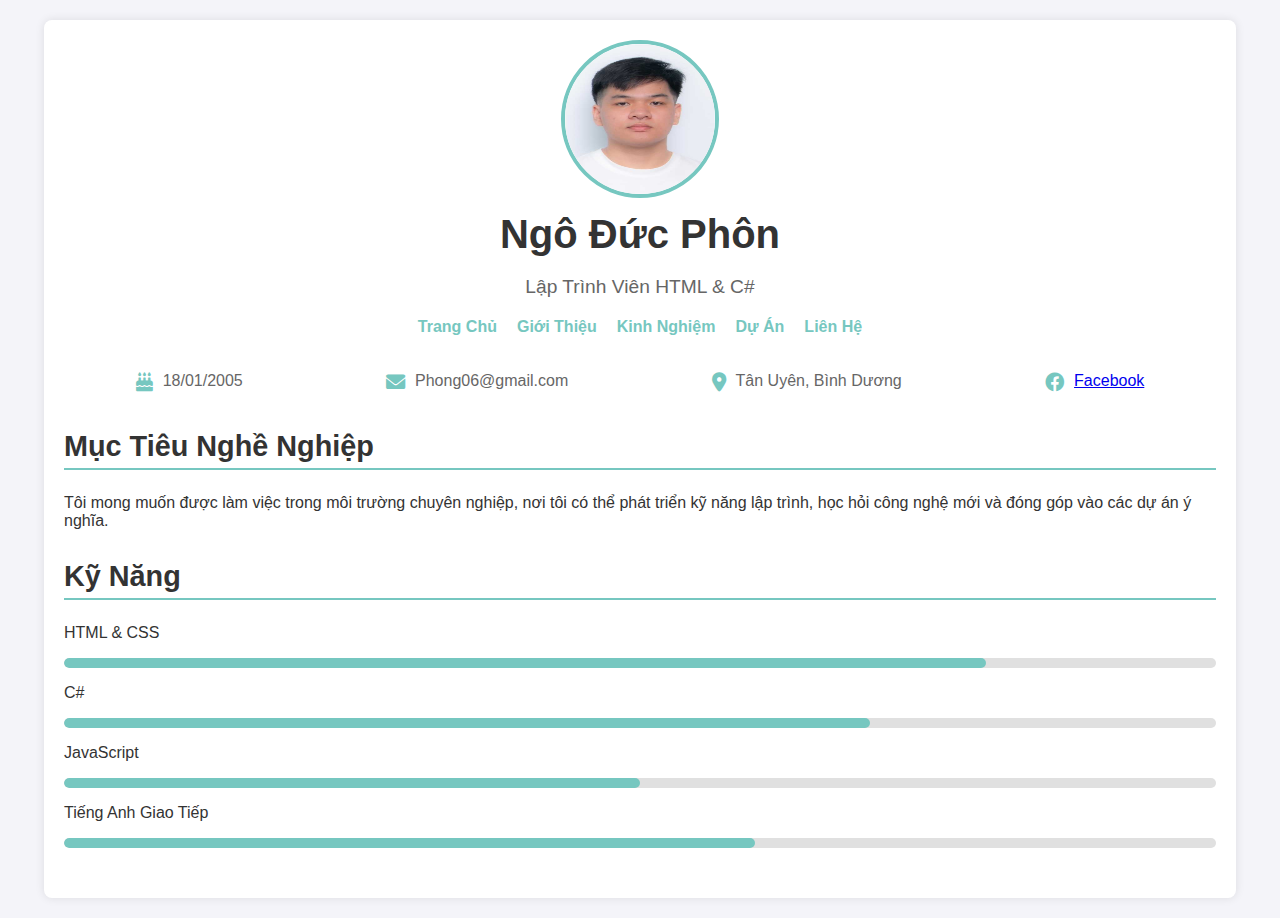
<file: index.html>
<!DOCTYPE html>
<html lang="vi">
<head>
  <meta charset="UTF-8">
  <meta name="viewport" content="width=device-width, initial-scale=1.0">
  <title>Ngô Đức Phôn - Lập Trình Viên HTML</title>
  <link rel="stylesheet" href="styles.css">
  <link rel="stylesheet" href="https://cdnjs.cloudflare.com/ajax/libs/font-awesome/6.0.0/css/all.min.css">
</head>
<body>
  <div class="container">
    <!-- Header -->
    <div class="header">
      <img src="image.png" alt="Ảnh Ngô Đức Phôn" class="avatar">
      <h1>Ngô Đức Phôn</h1>
      <p class="subtitle">Lập Trình Viên HTML &amp; C#</p>
    </div>

    <!-- Navigation -->
    <nav class="navbar">
      <ul>
        <li><a href="index.html">Trang Chủ</a></li>
        <li><a href="gioithieu.html">Giới Thiệu</a></li>
        <li><a href="kinhnghiem.html">Kinh Nghiệm</a></li>
        <li><a href="duan.html">Dự Án</a></li>
        <li><a href="lienhe.html">Liên Hệ</a></li>
      </ul>
    </nav>

    <!-- Contact Info -->
    <div class="contact-info">
      <div class="contact-item">
        <i class="fas fa-birthday-cake"></i>
        <p>18/01/2005</p>
      </div>
      <div class="contact-item">
        <i class="fas fa-envelope"></i>
        <p>Phong06@gmail.com</p>
      </div>
      <div class="contact-item">
        <i class="fas fa-map-marker-alt"></i>
        <p>Tân Uyên, Bình Dương</p>
      </div>
      <div class="contact-item">
        <i class="fab fa-facebook"></i>
        <a href="https://www.facebook.com/phon.ngo.948" target="_blank">Facebook</a>
      </div>
    </div>

    <!-- Main Content -->
    <div class="content">
      <div class="section">
        <h2>Mục Tiêu Nghề Nghiệp</h2>
        <p>
          Tôi mong muốn được làm việc trong môi trường chuyên nghiệp, nơi tôi có thể phát triển kỹ năng lập trình, học hỏi công nghệ mới và đóng góp vào các dự án ý nghĩa.
        </p>
      </div>

      <div class="section">
        <h2>Kỹ Năng</h2>
        <div class="skills">
          <div class="skill">
            <p>HTML &amp; CSS</p>
            <div class="progress">
              <div class="progress-bar" style="width: 80%;"></div>
            </div>
          </div>
          <div class="skill">
            <p>C#</p>
            <div class="progress">
              <div class="progress-bar" style="width: 70%;"></div>
            </div>
          </div>
          <div class="skill">
            <p>JavaScript</p>
            <div class="progress">
              <div class="progress-bar" style="width: 50%;"></div>
            </div>
          </div>
          <div class="skill">
            <p>Tiếng Anh Giao Tiếp</p>
            <div class="progress">
              <div class="progress-bar" style="width: 60%;"></div>
            </div>
          </div>
        </div>
      </div>
    </div>
  </div>
</body>
</html>
</file>
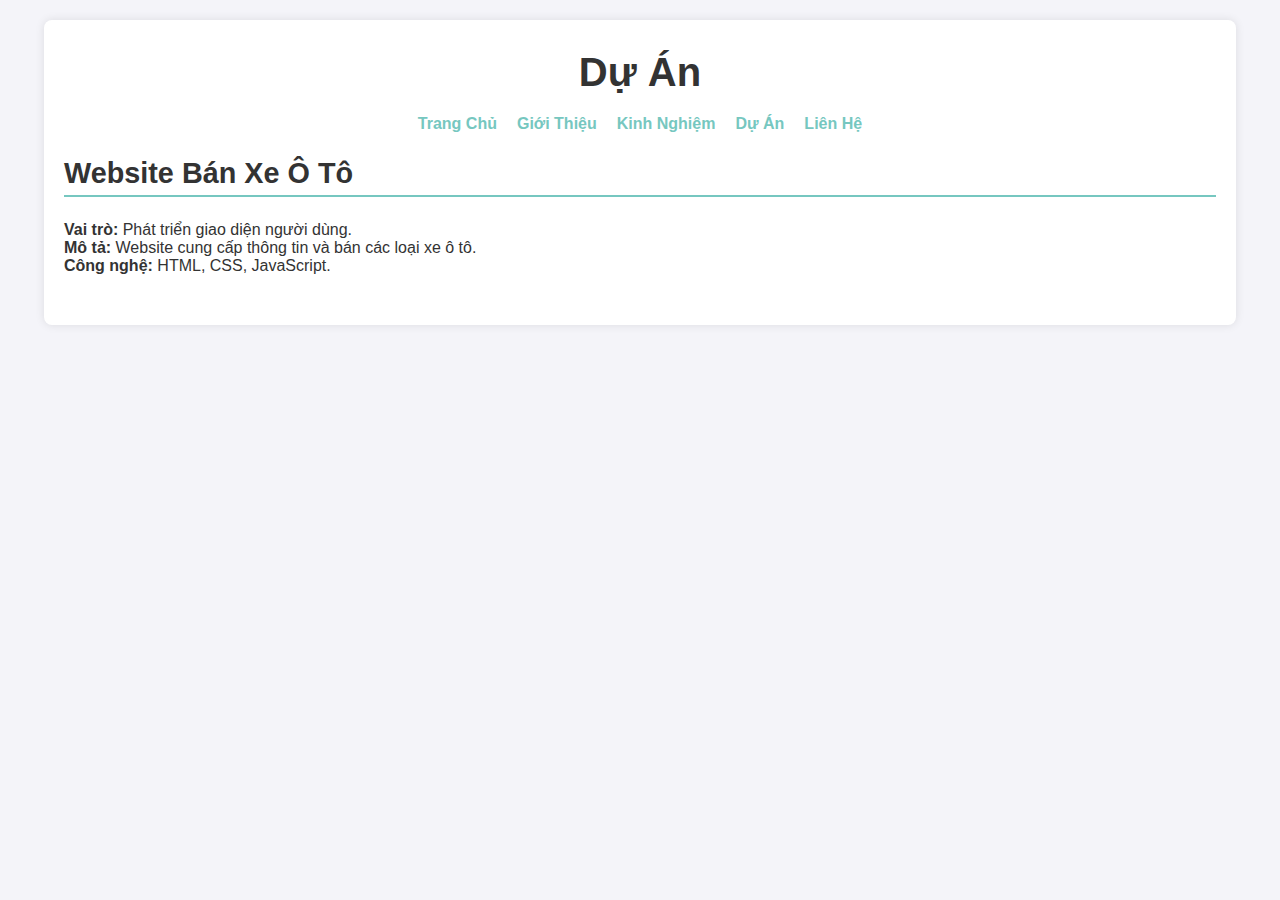
<file: duan.html>
<!DOCTYPE html>
<html lang="vi">
<head>
  <meta charset="UTF-8">
  <meta name="viewport" content="width=device-width, initial-scale=1.0">
  <title>Dự Án - Ngô Đức Phôn</title>
  <link rel="stylesheet" href="styles.css">
  <link rel="stylesheet" href="https://cdnjs.cloudflare.com/ajax/libs/font-awesome/6.0.0/css/all.min.css">
</head>
<body>
  <div class="container">
    <!-- Header -->
    <div class="header">
      <h1>Dự Án</h1>
    </div>

    <!-- Navigation -->
    <nav class="navbar">
      <ul>
        <li><a href="index.html">Trang Chủ</a></li>
        <li><a href="gioithieu.html">Giới Thiệu</a></li>
        <li><a href="kinhnghiem.html">Kinh Nghiệm</a></li>
        <li><a href="duan.html">Dự Án</a></li>
        <li><a href="lienhe.html">Liên Hệ</a></li>
      </ul>
    </nav>

    <!-- Content -->
    <div class="content">
      <div class="section">
        <h2>Website Bán Xe Ô Tô</h2>
        <p>
          <strong>Vai trò:</strong> Phát triển giao diện người dùng.<br>
          <strong>Mô tả:</strong> Website cung cấp thông tin và bán các loại xe ô tô.<br>
          <strong>Công nghệ:</strong> HTML, CSS, JavaScript.
        </p>
      </div>
    </div>
  </div>
</body>
</html>
</file>
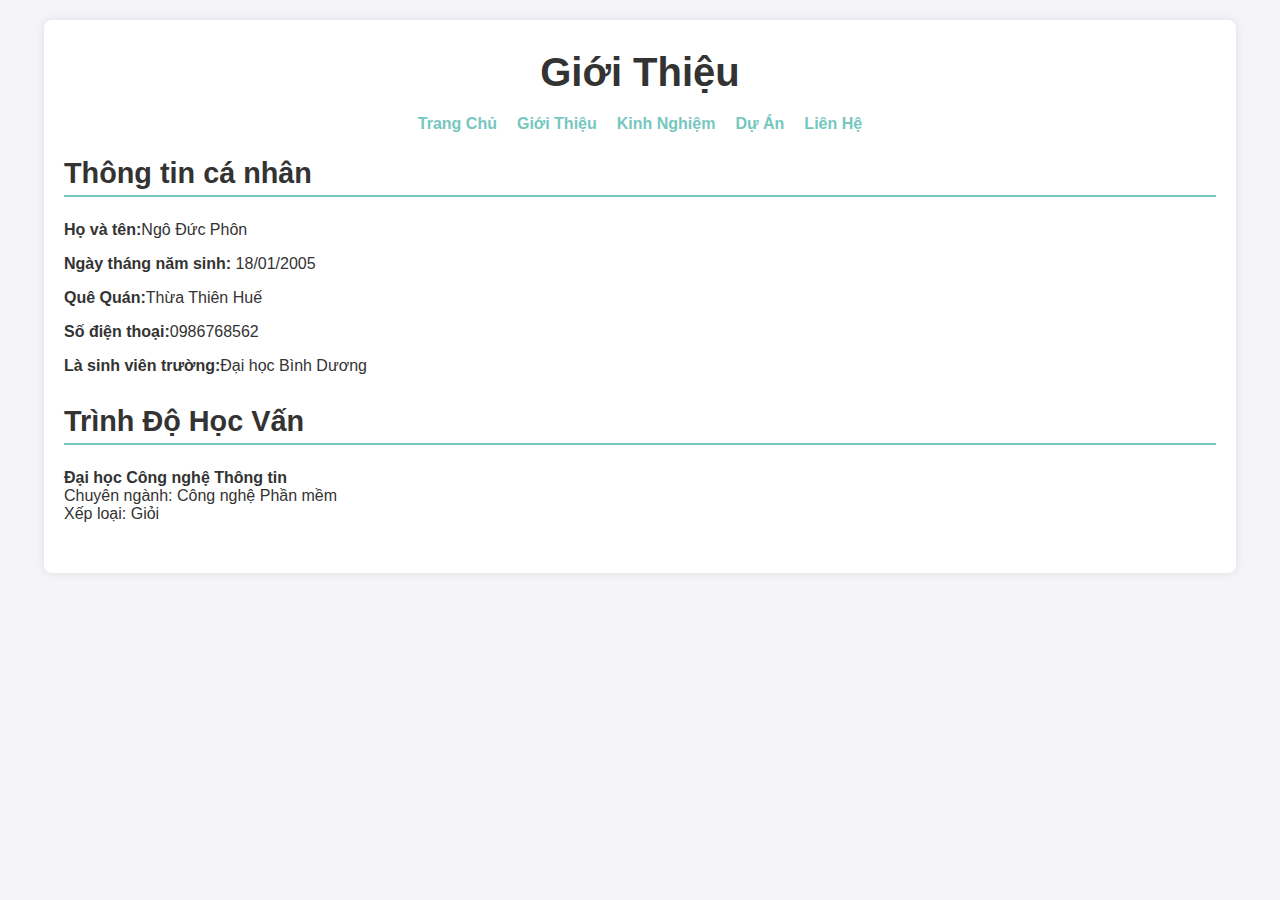
<file: gioithieu.html>
<!DOCTYPE html>
<html lang="vi">
<head>
  <meta charset="UTF-8">
  <meta name="viewport" content="width=device-width, initial-scale=1.0">
  <title>Giới Thiệu - Ngô Đức Phôn</title>
  <link rel="stylesheet" href="styles.css">
  <link rel="stylesheet" href="https://cdnjs.cloudflare.com/ajax/libs/font-awesome/6.0.0/css/all.min.css">
</head>
<body>
  <div class="container">
    <!-- Header -->
    <div class="header">
      <h1>Giới Thiệu</h1>
    </div>

    <!-- Navigation -->
    <nav class="navbar">
      <ul>
        <li><a href="index.html">Trang Chủ</a></li>
        <li><a href="gioithieu.html">Giới Thiệu</a></li>
        <li><a href="kinhnghiem.html">Kinh Nghiệm</a></li>
        <li><a href="duan.html">Dự Án</a></li>
        <li><a href="lienhe.html">Liên Hệ</a></li>
      </ul>
    </nav>

    <!-- Content -->
    <div class="content">
      <div class="section">
        <h2>Thông tin cá nhân</h2>
        <p><strong>Họ và tên:</strong>Ngô Đức Phôn</p>
        <p><strong>Ngày tháng năm sinh: </strong>18/01/2005</p>
        <p><strong>Quê Quán:</strong>Thừa Thiên Huế</p>
        <P><strong>Số điện thoại:</strong>0986768562</P>
        <p><strong>Là sinh viên trường:</strong>Đại học Bình Dương </p>
      </div>

      <div class="section">
        <h2>Trình Độ Học Vấn</h2>

        <p>
          <strong>Đại học Công nghệ Thông tin</strong><br>
          Chuyên ngành: Công nghệ Phần mềm<br>
          Xếp loại: Giỏi
        </p>
      </div>
    </div>
  </div>
</body>
</html>
</file>
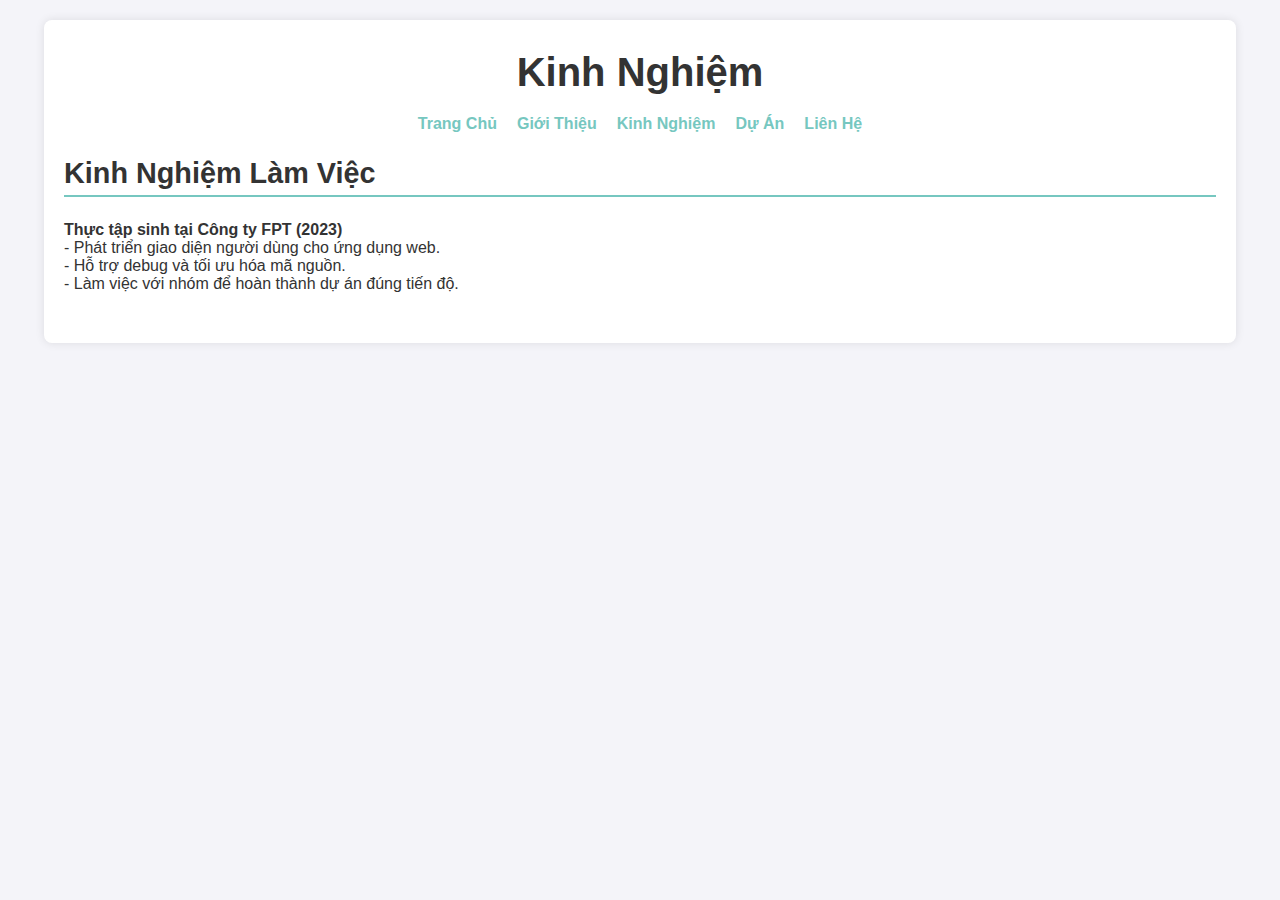
<file: kinhnghiem.html>
<!DOCTYPE html>
<html lang="vi">
<head>
  <meta charset="UTF-8">
  <meta name="viewport" content="width=device-width, initial-scale=1.0">
  <title>Kinh Nghiệm - Ngô Đức Phôn</title>
  <link rel="stylesheet" href="styles.css">
  <link rel="stylesheet" href="https://cdnjs.cloudflare.com/ajax/libs/font-awesome/6.0.0/css/all.min.css">
</head>
<body>
  <div class="container">
    <!-- Header -->
    <div class="header">
      <h1>Kinh Nghiệm</h1>
    </div>

    <!-- Navigation -->
    <nav class="navbar">
      <ul>
        <li><a href="index.html">Trang Chủ</a></li>
        <li><a href="gioithieu.html">Giới Thiệu</a></li>
        <li><a href="kinhnghiem.html">Kinh Nghiệm</a></li>
        <li><a href="duan.html">Dự Án</a></li>
        <li><a href="lienhe.html">Liên Hệ</a></li>
      </ul>
    </nav>

    <!-- Content -->
    <div class="content">
      <div class="section">
        <h2>Kinh Nghiệm Làm Việc</h2>
        <p>
          <strong>Thực tập sinh tại Công ty FPT (2023)</strong><br>
          - Phát triển giao diện người dùng cho ứng dụng web.<br>
          - Hỗ trợ debug và tối ưu hóa mã nguồn.<br>
          - Làm việc với nhóm để hoàn thành dự án đúng tiến độ.
        </p>
      </div>
    </div>
  </div>
</body>
</html>
</file>
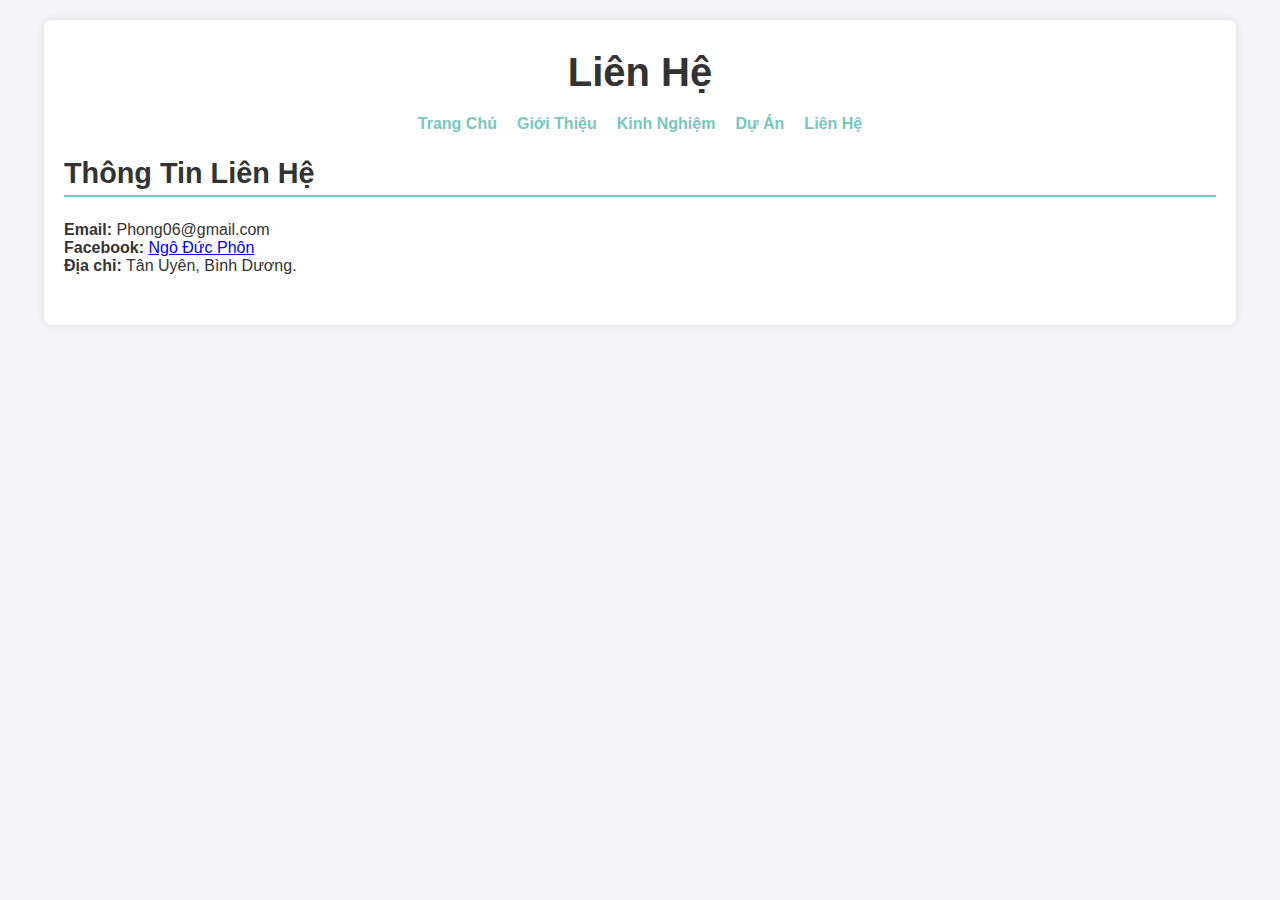
<file: lienhe.html>
<!DOCTYPE html>
<html lang="vi">
<head>
  <meta charset="UTF-8">
  <meta name="viewport" content="width=device-width, initial-scale=1.0">
  <title>Liên Hệ - Ngô Đức Phôn</title>
  <link rel="stylesheet" href="styles.css">
  <link rel="stylesheet" href="https://cdnjs.cloudflare.com/ajax/libs/font-awesome/6.0.0/css/all.min.css">
</head>
<body>
  <div class="container">
    <!-- Header -->
    <div class="header">
      <h1>Liên Hệ</h1>
    </div>

    <!-- Navigation -->
    <nav class="navbar">
      <ul>
        <li><a href="index.html">Trang Chủ</a></li>
        <li><a href="gioithieu.html">Giới Thiệu</a></li>
        <li><a href="kinhnghiem.html">Kinh Nghiệm</a></li>
        <li><a href="duan.html">Dự Án</a></li>
        <li><a href="lienhe.html">Liên Hệ</a></li>
      </ul>
    </nav>

    <!-- Content -->
    <div class="content">
      <div class="section">
        <h2>Thông Tin Liên Hệ</h2>
        <p>
          <strong>Email:</strong> Phong06@gmail.com<br>
          <strong>Facebook:</strong> <a href="https://www.facebook.com/phon.ngo.948" target="_blank">Ngô Đức Phôn</a><br>
          <strong>Địa chỉ:</strong> Tân Uyên, Bình Dương.
        </p>
      </div>
    </div>
  </div>
</body>
</html>
</file>
<file: styles.css>
/* General Styles */
body {
  font-family: 'Arial', sans-serif;
  margin: 0;
  padding: 0;
  background-color: #f4f4f9;
  color: #333;
}

.container {
  width: 90%;
  max-width: 1200px;
  margin: 20px auto;
  padding: 20px;
  background-color: #fff;
  box-shadow: 0 0 10px rgba(0, 0, 0, 0.1);
  border-radius: 8px;
}

.header {
  text-align: center;
  margin-bottom: 20px;
}

.header .avatar {
  width: 150px;
  height: 150px;
  border-radius: 50%;
  border: 4px solid #76c7c0;
}

.header h1 {
  margin: 10px 0 5px;
  font-size: 2.5em;
  color: #333;
}

.header .subtitle {
  font-size: 1.2em;
  color: #666;
}

.navbar {
  margin-bottom: 20px;
}

.navbar ul {
  list-style: none;
  padding: 0;
  display: flex;
  justify-content: center;
  gap: 20px;
}

.navbar ul li a {
  text-decoration: none;
  color: #76c7c0;
  font-weight: bold;
}

.navbar ul li a:hover {
  color: #333;
}

.contact-info {
  display: flex;
  justify-content: space-around;
  flex-wrap: wrap;
  margin-bottom: 20px;
}

.contact-item {
  display: flex;
  align-items: center;
  gap: 10px;
  color: #666;
}

.contact-item i {
  font-size: 1.2em;
  color: #76c7c0;
}

.section {
  margin-bottom: 30px;
}

.section h2 {
  font-size: 1.8em;
  color: #333;
  border-bottom: 2px solid #76c7c0;
  padding-bottom: 5px;
}

.skills .skill {
  margin-bottom: 15px;
}

.progress {
  background-color: #e0e0e0;
  border-radius: 5px;
  overflow: hidden;
  height: 10px;
}

.progress-bar {
  height: 100%;
  background-color: #76c7c0;
  border-radius: 5px;
}

.hobbies ul {
  list-style: none;
  padding: 0;
}

.hobbies ul li {
  margin-bottom: 10px;
  font-size: 1.1em;
}

/* Responsive Design */
@media (max-width: 768px) {
  .navbar ul {
    flex-direction: column;
    align-items: center;
  }

  .contact-info {
    flex-direction: column;
    align-items: center;
  }
}
</file>
